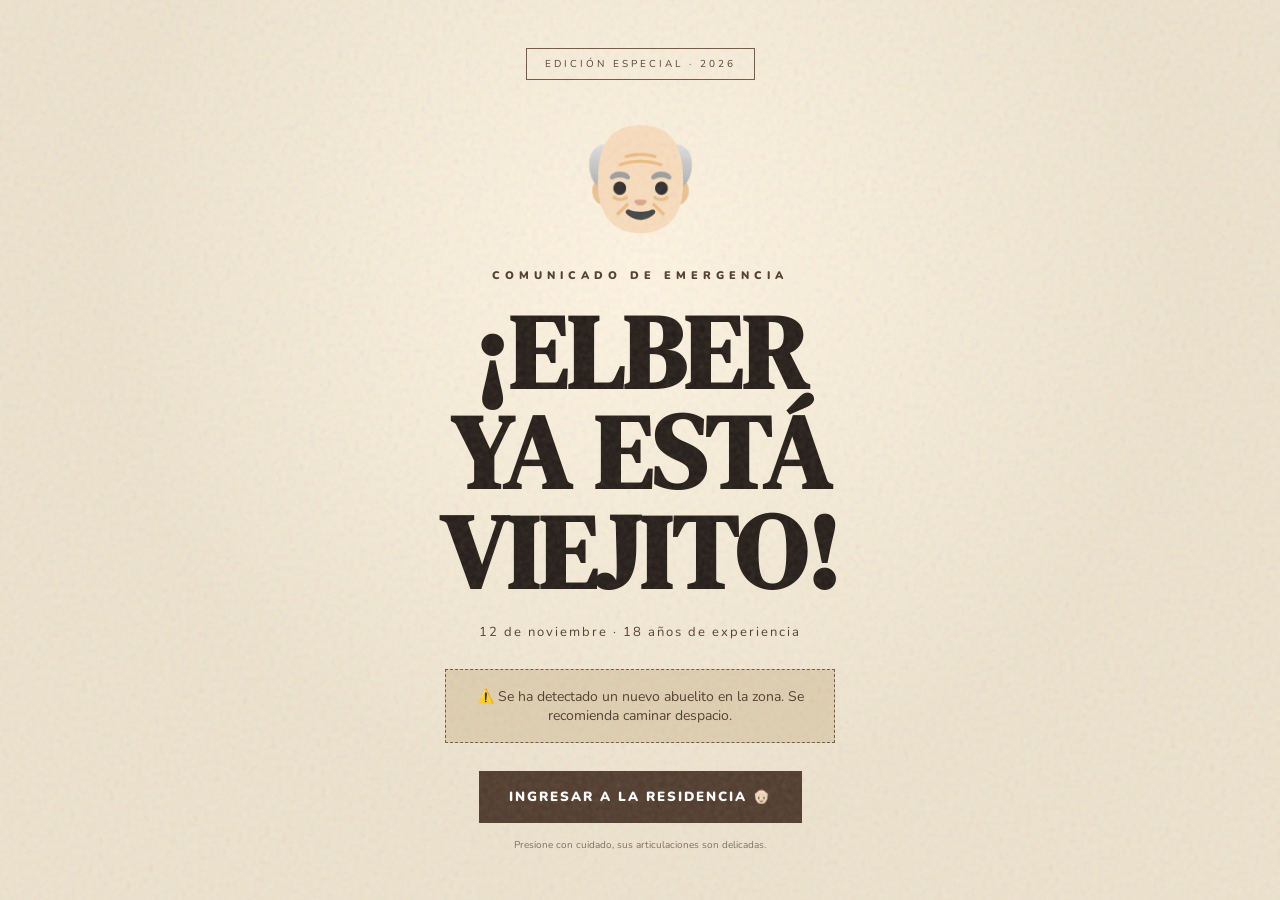
<file: Cumple_Elber/index.html>
<!DOCTYPE html>
<html lang="es">

<head>
    <meta charset="UTF-8">
    <meta name="viewport" content="width=device-width, initial-scale=1.0">

    <title>Elber | 18 años de vejez 👴🏻</title>

    <link rel="stylesheet" href="./style.css">

    <link href="https://fonts.googleapis.com/css2?family=DM+Serif+Display&family=Nunito:wght@400;600;700;900&display=swap" rel="stylesheet">
</head>

<body>

    <div class="grano"></div>

    <!-- PANTALLA INICIAL -->

    <section class="inicio" id="inicio">

        <div class="sello">EDICIÓN ESPECIAL · 2026</div>

        <div class="abuelo-grande">👴🏻</div>

        <p class="pequeno">COMUNICADO DE EMERGENCIA</p>

        <h1>
            ¡ELBER<br>
            YA ESTÁ<br>
            VIEJITO!
        </h1>

        <p class="subtitulo">
            12 de noviembre · 18 años de experiencia
        </p>

        <div class="alerta">
            ⚠️ Se ha detectado un nuevo abuelito en la zona.
            Se recomienda caminar despacio.
        </div>

        <button class="boton" onclick="abrirSorpresa()">
            INGRESAR A LA RESIDENCIA 👴🏻
        </button>

        <p class="nota">
            Presione con cuidado, sus articulaciones son delicadas.
        </p>

    </section>


    <!-- CONTENIDO PRINCIPAL -->

    <main id="contenido" class="oculto">

        <!-- PORTADA -->

        <section class="portada">

            <p class="etiqueta">
                RESIDENCIA ELBER · FUNDADA EN 2008
            </p>

            <div class="abuelo-movimiento">👴🏻</div>

            <h2>
                FELIZ CUMPLEAÑOS,
                <span>ABUELO ELBER</span>
            </h2>

            <p class="descripcion">
                Hoy celebramos los 18 años de nuestro querido anciano.
                Una vida llena de experiencias, dolores de espalda
                y ganas de dormir a las 7 de la noche.
            </p>

            <div class="datos">

                <div>
                    <strong>18</strong>
                    <span>AÑITOS</span>
                </div>

                <div>
                    <strong>80</strong>
                    <span>MENTALES</span>
                </div>

                <div>
                    <strong>0</strong>
                    <span>ARTICULACIONES NUEVAS</span>
                </div>

            </div>

        </section>


        <!-- NOTICIAS -->

        <section class="noticias">

            <div class="titulo-seccion">
                <span>📰 NOTICIAS DE ÚLTIMA HORA</span>
                <h2>¡ALERTA EN EL BARRIO!</h2>
            </div>

            <div class="periodico">

                <h3>
                    JOVEN DE 18 AÑOS YA SE SIENTE DE 90
                </h3>

                <p>
                    Fuentes cercanas confirman que Elber ha decidido
                    abandonar la juventud y dedicarse a sus actividades
                    favoritas: quejarse, dormir y recordar los buenos tiempos.
                </p>

                <div class="noticia-final">
                    "Antes podía correr, ahora le da flojera levantarse".
                </div>

            </div>

            <div class="bromas">

                <div class="broma">
                    🦯 Ya no corre, ahora camina con historia.
                </div>

                <div class="broma">
                    🛏️ Su plan favorito: dormir después del almuerzo.
                </div>

                <div class="broma">
                    👓 Necesita lentes para leer los mensajes.
                </div>

                <div class="broma">
                    🧓 18 años de edad, 80 años de actitud.
                </div>

                <div class="broma">
                    💊 Su nueva playlist: sonidos de las rodillas.
                </div>

                <div class="broma">
                    🚶‍♂️ Prohibido apresurarlo, está en modo ahorro de energía.
                </div>

            </div>

        </section>


        <!-- FOTOGRAFÍA DE ELBER -->

        <section class="galeria">

            <div class="titulo-seccion">

                <span>📸 ARCHIVO HISTÓRICO</span>

                <h2>ELBER EN SUS MEJORES AÑOS</h2>

                <p>
                    Último registro antes de su jubilación.
                </p>

            </div>

            <div class="fotos">

                <div class="foto">

                    <img src="./elber.jpeg" alt="Elber descansando">

                    <span>
                        EVIDENCIA Nº 001:
                        Elber descansando después el
                        primer día de viaje👴🏻
                    </span>

                </div>

            </div>

        </section>


        <!-- CARTA -->

        <section class="carta">

            <div class="sobre">✉️</div>

            <p class="etiqueta">
                MENSAJE PARA EL JUBILADO
            </p>

            <h2>Una pequeña dedicatoria</h2>

            <div class="papel">

                <p>Querido abuelo Elber:</p>

                <p>
                    Feliz cumpleaños, viejito. 
                    No puedo creer que ya tengas 18 años.
                    Oficialmente has llegado a esa etapa en la que
                    tienes edad para ser adulto, pero sigues teniendo
                    alma de niño y cuerpo de jubilado.
                </p>

                <p>
                    Espero que la pases increíble, que cumplas todas
                    tus metas y que nunca te falten motivos para reír.
                    Gracias por los momentos, las ocurrencias y las
                    tonterías compartidas.
                </p>

                <p>
                    Disfruta tus últimos años de juventud porque
                    después de esto toca comprar bastón, lentes
                    y buscar ofertas para jubilados.
                </p>

                <p>
                    Nunca cambies, abuelo. Que sigas siendo ese
                    personaje que hace más divertidos los días.
                </p>

                <h3>¡Feliz cumpleaños, Elber! 👴🏻</h3>

                <p class="firma">
                    Feliz cumple Elberga,<br>
                    disculpa si me demore.
                </p>

            </div>

        </section>


        <!-- CERTIFICADO -->

        <section class="certificado">

            <div class="diploma">

                <p>REPÚBLICA INDEPENDIENTE DE LOS VIEJITOS</p>

                <div class="medalla">🏅</div>

                <h2>CERTIFICADO OFICIAL</h2>

                <h3>DE JUBILACIÓN ANTICIPADA</h3>

                <p>Se certifica que:</p>

                <h1>ELBER</h1>

                <p>
                    Ha cumplido 18 años y queda oficialmente
                    autorizado para quejarse de la espalda,
                    dormir temprano y contar historias repetidas.
                </p>

                <div class="firma-diploma">

                    <span>12 · 11 · 2026</span>

                    <span>Dirección de la tercera edad</span>

                </div>

                <div class="sello-final">
                    APROBADO 👴🏻
                </div>

            </div>

        </section>


        <!-- DESPEDIDA -->

        <section class="final">

            <div class="abuelo-final">👴🏻</div>

            <h2>¡FELICES 18, ELBER!</h2>

            <p>
                Que la vida te regale muchos años más...
                aunque tus rodillas no estén de acuerdo. JAJAJA.
            </p>

            <h3>
                ATENTAMENTE: LA RESIDENCIA. 🦯
            </h3>

            <button onclick="volverArriba()" class="boton">
                VOLVER AL INICIO ↑
            </button>

        </section>

    </main>

    <script src="./script.js"></script>

</body>
</html>
</file>
<file: Cumple_Elber/style.css>
* {
    margin: 0;
    padding: 0;
    box-sizing: border-box;
}

:root {
    --crema: #eee3ce;
    --papel: #f8f0df;
    --marron: #503b2d;
    --cafe: #765640;
    --oscuro: #241c17;
    --dorado: #b18b52;
}

html {
    scroll-behavior: smooth;
}

body {
    background: var(--crema);
    color: var(--marron);
    font-family: 'Nunito', sans-serif;
    overflow-x: hidden;
}

.grano {
    position: fixed;
    inset: 0;
    pointer-events: none;
    z-index: 10;
    opacity: .12;

    background-image: url("data:image/svg+xml,%3Csvg viewBox='0 0 180 180' xmlns='http://www.w3.org/2000/svg'%3E%3Cfilter id='n'%3E%3CfeTurbulence type='fractalNoise' baseFrequency='.9' numOctaves='3' stitchTiles='stitch'/%3E%3C/filter%3E%3Crect width='100%25' height='100%25' filter='url(%23n)'/%3E%3C/svg%3E");
}

.inicio {
    min-height: 100vh;
    padding: 45px 20px;

    display: flex;
    align-items: center;
    justify-content: center;
    flex-direction: column;
    text-align: center;

    background:
        radial-gradient(circle at 50% 30%, #fff5e2, transparent 60%),
        var(--crema);
}

.sello {
    border: 1px solid var(--cafe);
    padding: 8px 18px;
    letter-spacing: 3px;
    font-size: 10px;
    margin-bottom: 25px;
}

.abuelo-grande {
    font-size: 105px;
    animation: balanceo 2s infinite ease-in-out;
}

@keyframes balanceo {
    0%, 100% {
        transform: rotate(-5deg);
    }

    50% {
        transform: rotate(5deg);
    }
}

.pequeno {
    letter-spacing: 5px;
    font-size: 11px;
    font-weight: 900;
    margin-top: 20px;
}

.inicio h1 {
    font-family: 'DM Serif Display', serif;
    font-size: clamp(55px, 11vw, 105px);
    line-height: .95;
    margin: 20px 0;
    color: var(--oscuro);
}

.subtitulo {
    letter-spacing: 2px;
    font-size: 13px;
}

.alerta {
    max-width: 390px;
    margin: 28px 0;
    padding: 17px;
    background: #dfcfb0;
    border: 1px dashed var(--cafe);
    font-size: 14px;
}

.boton {
    border: none;
    background: var(--marron);
    color: white;
    padding: 17px 30px;
    font-family: 'Nunito', sans-serif;
    font-weight: 900;
    letter-spacing: 2px;
    cursor: pointer;
    transition: .3s;
}

.boton:hover {
    background: var(--dorado);
    transform: translateY(-4px);
}

.nota {
    font-size: 10px;
    margin-top: 15px;
    opacity: .7;
}

.oculto {
    display: none;
}

main {
    animation: aparecer 1s ease;
}

@keyframes aparecer {
    from {
        opacity: 0;
        transform: translateY(25px);
    }

    to {
        opacity: 1;
        transform: translateY(0);
    }
}

section {
    padding: 100px 8%;
}

.portada {
    min-height: 90vh;
    text-align: center;
    background: var(--oscuro);
    color: var(--crema);

    display: flex;
    flex-direction: column;
    align-items: center;
    justify-content: center;
}

.etiqueta {
    font-size: 11px;
    letter-spacing: 4px;
    font-weight: 900;
}

.abuelo-movimiento {
    font-size: 100px;
    margin: 30px;
    animation: saltito 2s infinite;
}

@keyframes saltito {
    0%, 100% {
        transform: translateY(0);
    }

    50% {
        transform: translateY(-15px);
    }
}

.portada h2 {
    font-family: 'DM Serif Display', serif;
    font-size: clamp(35px, 7vw, 65px);
}

.portada h2 span {
    display: block;
    color: #c4a36f;
}

.descripcion {
    max-width: 570px;
    line-height: 1.8;
    margin: 25px 0;
}

.datos {
    display: flex;
    flex-wrap: wrap;
    justify-content: center;
    gap: 35px;
    margin-top: 35px;
}

.datos div {
    display: flex;
    flex-direction: column;
}

.datos strong {
    font-family: 'DM Serif Display', serif;
    font-size: 45px;
    color: #d0ac72;
}

.datos span {
    font-size: 10px;
    letter-spacing: 2px;
}

.noticias {
    background: #e3d3b8;
}

.titulo-seccion {
    text-align: center;
    margin-bottom: 45px;
}

.titulo-seccion > span {
    font-size: 11px;
    letter-spacing: 4px;
    font-weight: 900;
}

.titulo-seccion h2 {
    font-family: 'DM Serif Display', serif;
    font-size: clamp(30px, 6vw, 48px);
    margin: 12px 0;
}

.periodico {
    max-width: 750px;
    margin: auto;
    padding: 35px;
    background: #f8f0df;
    border: 1px solid var(--cafe);
    text-align: center;
}

.periodico h3 {
    font-family: 'DM Serif Display', serif;
    font-size: 30px;
    margin-bottom: 20px;
}

.periodico p {
    line-height: 1.8;
}

.noticia-final {
    font-family: 'DM Serif Display', serif;
    font-size: 20px;
    margin-top: 25px;
    font-style: italic;
}

.bromas {
    max-width: 750px;
    margin: 35px auto 0;

    display: grid;
    grid-template-columns: repeat(auto-fit, minmax(220px, 1fr));
    gap: 15px;
}

.broma {
    background: var(--papel);
    padding: 20px;
    border-left: 4px solid var(--dorado);
    transition: .3s;
}

.broma:hover {
    transform: translateY(-5px) rotate(-1deg);
}

/* GALERÍA DE ELBER */

.galeria {
    background: var(--papel);
}

.fotos {
    display: flex;
    justify-content: center;
    max-width: 1000px;
    margin: auto;
}

.foto {
    width: 100%;
    max-width: 450px;
    background: white;
    padding: 12px 12px 22px;
    box-shadow: 0 8px 20px #00000018;
    transform: rotate(-2deg);
    transition: .4s;
}

.foto:hover {
    transform: rotate(0) scale(1.04);
}

.foto img {
    width: 100%;
    height: 400px;
    object-fit: cover;
    filter: sepia(.25);
}

.foto span {
    display: block;
    text-align: center;
    margin-top: 15px;
    font-size: 12px;
    font-weight: 900;
}

/* CARTA */

.carta {
    background: #d6c3a4;
    text-align: center;
}

.sobre {
    font-size: 55px;
    margin-bottom: 20px;
}

.carta h2 {
    font-family: 'DM Serif Display', serif;
    font-size: 45px;
    margin: 15px 0 35px;
}

.papel {
    max-width: 700px;
    margin: auto;
    padding: 45px;
    background: #fff9eb;
    text-align: left;
    box-shadow: 10px 12px 0 #927552;
    line-height: 1.9;
}

.papel p {
    margin-bottom: 20px;
}

.papel h3 {
    font-family: 'DM Serif Display', serif;
    font-size: 26px;
}

.firma {
    font-style: italic;
    margin-top: 30px;
}

/* CERTIFICADO */

.certificado {
    background: #30251e;
    color: var(--crema);
    display: flex;
    justify-content: center;
}

.diploma {
    border: 5px double #bda16f;
    outline: 1px solid #bda16f;
    outline-offset: 9px;
    max-width: 750px;
    width: 100%;
    padding: 45px 30px;
    text-align: center;
    background: #45372a;
}

.diploma > p:first-child {
    font-size: 10px;
    letter-spacing: 4px;
}

.medalla {
    font-size: 65px;
    margin: 20px;
}

.diploma h2 {
    font-family: 'DM Serif Display', serif;
    font-size: 36px;
    color: #e4c58c;
}

.diploma h3 {
    margin: 15px 0 30px;
    letter-spacing: 3px;
    font-size: 14px;
}

.diploma h1 {
    font-family: 'DM Serif Display', serif;
    font-size: 65px;
    color: #e4c58c;
    margin: 15px;
}

.diploma p {
    line-height: 1.8;
    margin: 15px auto;
    max-width: 500px;
}

.firma-diploma {
    display: flex;
    justify-content: space-between;
    flex-wrap: wrap;
    gap: 15px;
    border-top: 1px solid #bda16f;
    margin-top: 40px;
    padding-top: 20px;
    font-size: 11px;
}

.sello-final {
    display: inline-block;
    margin-top: 30px;
    border: 2px solid #d1ad70;
    padding: 12px 25px;
    transform: rotate(-5deg);
    color: #e4c58c;
}

/* FINAL */

.final {
    text-align: center;
    background: var(--crema);
}

.abuelo-final {
    font-size: 90px;
    margin-bottom: 20px;
}

.final h2 {
    font-family: 'DM Serif Display', serif;
    font-size: clamp(35px, 7vw, 60px);
}

.final p {
    max-width: 500px;
    margin: 20px auto;
    line-height: 1.8;
}

.final h3 {
    font-size: 13px;
    letter-spacing: 2px;
    margin: 35px 0;
}

/* DISEÑO PARA CELULARES */

@media (max-width: 600px) {

    section {
        padding: 75px 20px;
    }

    .papel {
        padding: 25px;
    }

    .periodico {
        padding: 25px;
    }

    .diploma {
        padding: 35px 20px;
    }

    .datos {
        gap: 20px;
    }

    .datos strong {
        font-size: 35px;
    }

    .foto img {
        height: 320px;
    }

}
</file>
